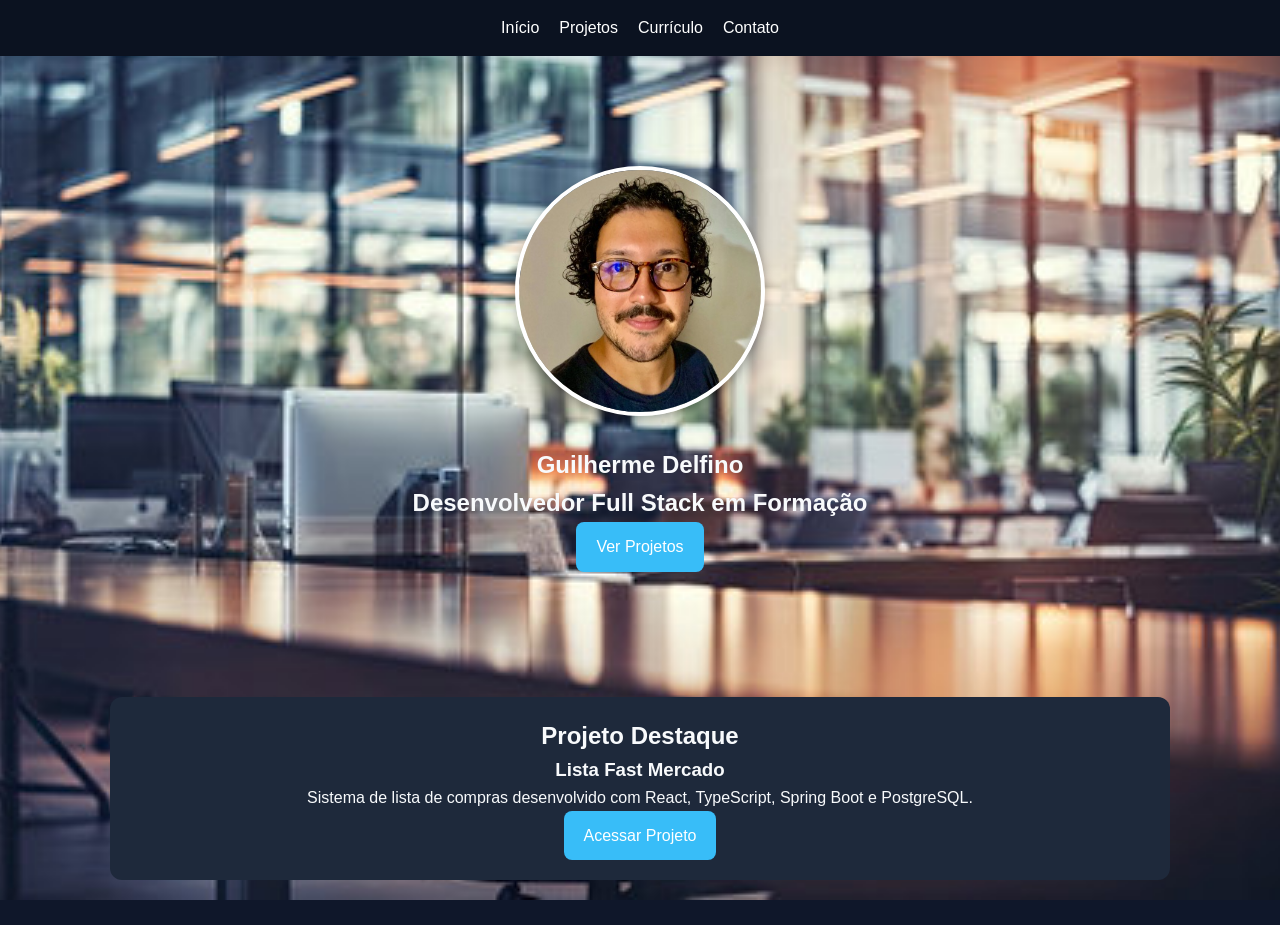
<file: index.html>
<!DOCTYPE html><html lang='pt-BR'><head>
<meta charset='UTF-8'><meta name='viewport' content='width=device-width,initial-scale=1'>
<title>Início</title>
<link rel='stylesheet' href='assets/css/estilo.css'>
</head><body>
<header><nav>
<a href='index.html'>Início</a>
<a href='projetos.html'>Projetos</a>
<a href='curriculo.html'>Currículo</a>
<a href='contato.html'>Contato</a>
</nav></header>

<section class='hero'>
<div class="foto-perfil">
    <img src="./assets/foto-perfil.jfif" alt="Foto de Guilherme">
</div>
<h1>Guilherme Delfino</h1>
<h2>Desenvolvedor Full Stack em Formação</h2>

<a class='btn' href='projetos.html'>Ver Projetos</a>
</section>
<div class='container'>
<div class='card'>
<h2>Projeto Destaque</h2>
<h3>Lista Fast Mercado</h3>
<p>Sistema de lista de compras desenvolvido com React, TypeScript, Spring Boot e PostgreSQL.</p>
<a class='btn' target='_blank' href='https://lista-de-compras1.vercel.app/'>Acessar Projeto</a>
</div>
</div>
<script src='assets/js/app.js'></script></body></html>
</file>
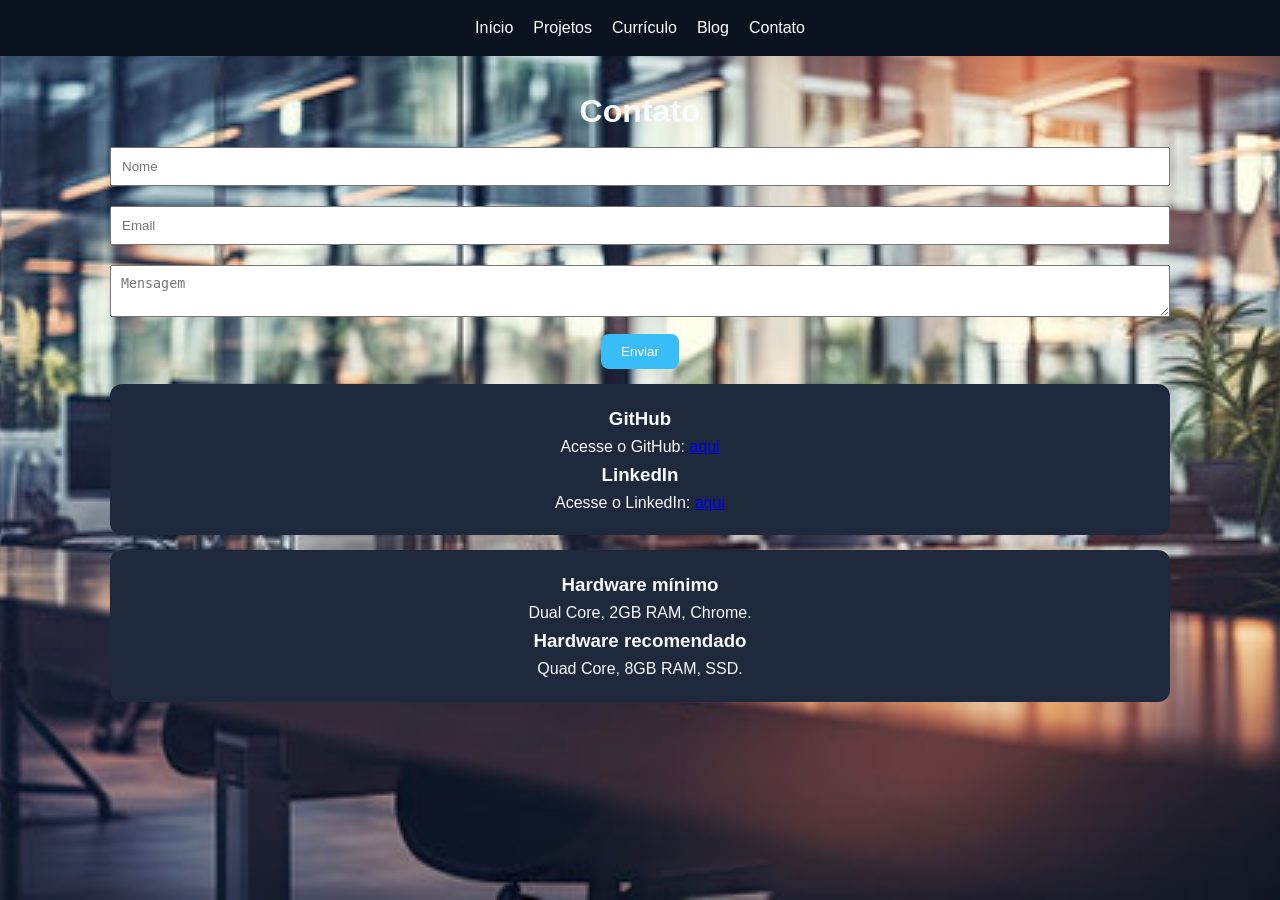
<file: contato.html>
<!DOCTYPE html><html lang='pt-BR'><head>
<meta charset='UTF-8'><meta name='viewport' content='width=device-width,initial-scale=1'>
<title>Contato</title>
<link rel='stylesheet' href='assets/css/estilo.css'>
</head><body>
<header><nav>
<a href='index.html'>Início</a>
<a href='projetos.html'>Projetos</a>
<a href='curriculo.html'>Currículo</a>
<a href='blog.html'>Blog</a>
<a href='contato.html'>Contato</a>
</nav></header>

<div class='container'>
<h1>Contato</h1>
<form id='contatoForm'>
<input id='nome' placeholder='Nome'>
<input id='email' type='email' placeholder='Email'>
<textarea placeholder='Mensagem'></textarea>
<button type='submit'>Enviar</button>
</form>
<div class='card'>
<h3>GitHub</h3><p> Acesse o GitHub: <a href="https://github.com/GuiDelfino">aqui</a></p>
<h3>LinkedIn</h3><p>Acesse o LinkedIn: <a href="https://br.linkedin.com/in/guilherme-delfino-25123623b">aqui</a></p>
</div>
<div class='card'>
<h3>Hardware mínimo</h3>
<p>Dual Core, 2GB RAM, Chrome.</p>
<h3>Hardware recomendado</h3>
<p>Quad Core, 8GB RAM, SSD.</p>
</div>
</div>
<script src='assets/js/app.js'></script></body></html>
</file>
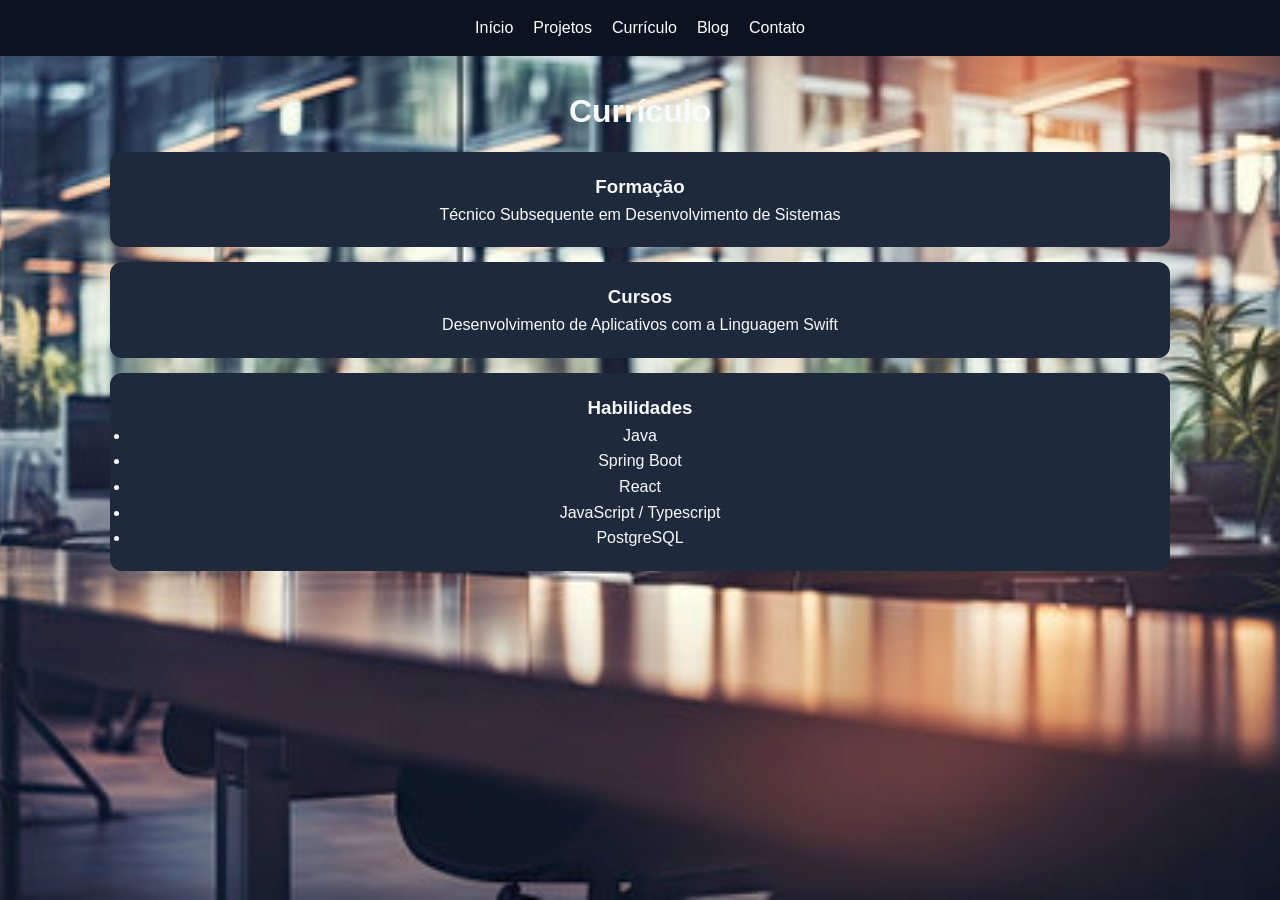
<file: curriculo.html>
<!DOCTYPE html><html lang='pt-BR'><head>
<meta charset='UTF-8'><meta name='viewport' content='width=device-width,initial-scale=1'>
<title>Currículo</title>
<link rel='stylesheet' href='assets/css/estilo.css'>
</head><body>
<header><nav>
<a href='index.html'>Início</a>
<a href='projetos.html'>Projetos</a>
<a href='curriculo.html'>Currículo</a>
<a href='blog.html'>Blog</a>
<a href='contato.html'>Contato</a>
</nav></header>

<div class='container'>
<h1>Currículo</h1>
<div class='card'><h3>Formação</h3><p>Técnico Subsequente em Desenvolvimento de Sistemas</p></div>
<div class='card'><h3>Cursos</h3><p>Desenvolvimento de Aplicativos com a Linguagem Swift</p></div>
<div class='card'><h3>Habilidades</h3>
<ul><li>Java</li><li>Spring Boot</li><li>React</li><li>JavaScript / Typescript</li><li>PostgreSQL</li></ul>
</div></div>
<script src='assets/js/app.js'></script></body></html>
</file>
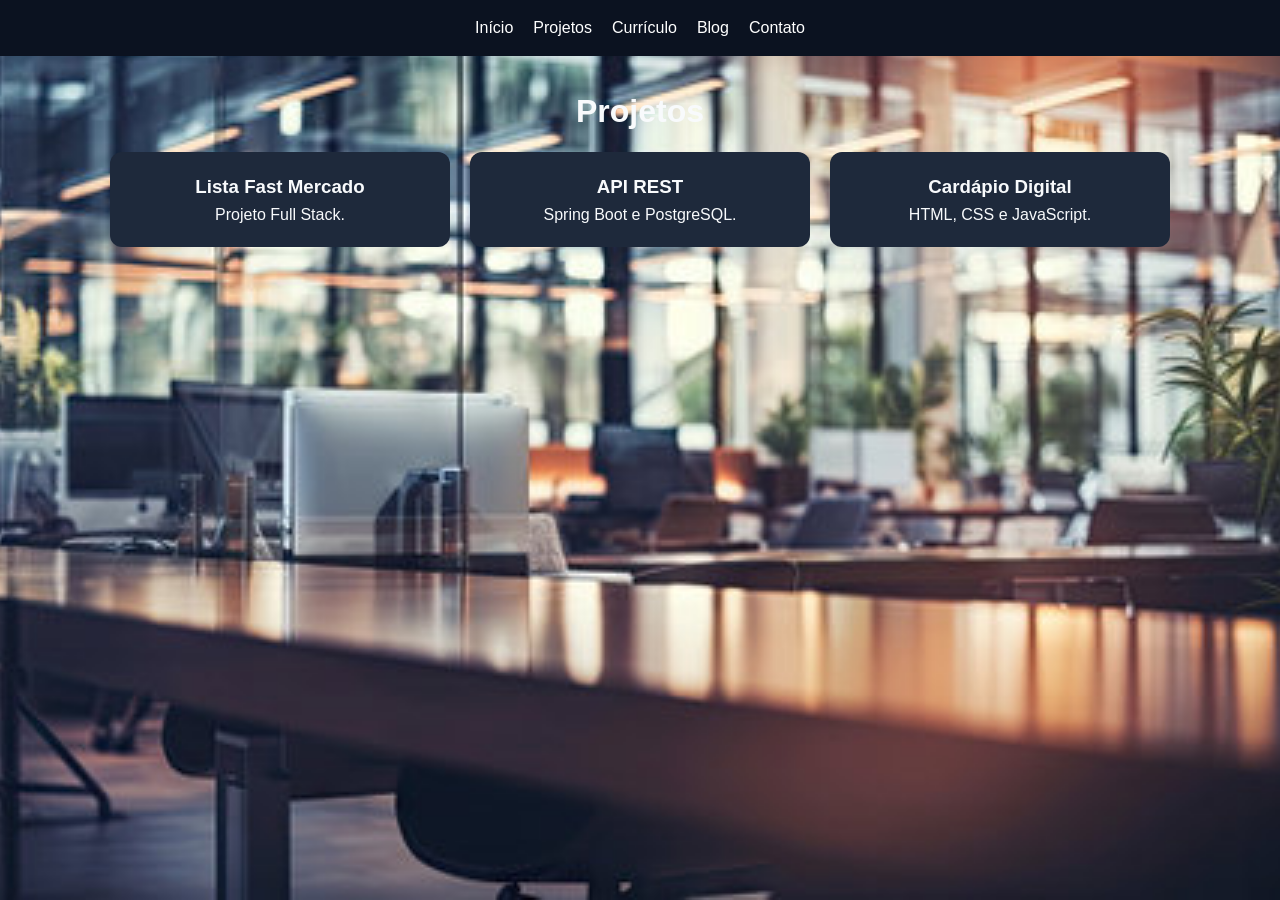
<file: projetos.html>
<!DOCTYPE html><html lang='pt-BR'><head>
<meta charset='UTF-8'><meta name='viewport' content='width=device-width,initial-scale=1'>
<title>Projetos</title>
<link rel='stylesheet' href='assets/css/estilo.css'>
</head><body>
<header><nav>
<a href='index.html'>Início</a>
<a href='projetos.html'>Projetos</a>
<a href='curriculo.html'>Currículo</a>
<a href='blog.html'>Blog</a>
<a href='contato.html'>Contato</a>
</nav></header>

<div class='container'><h1>Projetos</h1>
<div class='grid'>
<div class='card'><h3>Lista Fast Mercado</h3><p>Projeto Full Stack.</p></div>
<div class='card'><h3>API REST</h3><p>Spring Boot e PostgreSQL.</p></div>
<div class='card'><h3>Cardápio Digital</h3><p>HTML, CSS e JavaScript.</p></div>
</div></div>
<script src='assets/js/app.js'></script></body></html>
</file>
<file: assets/css/estilo.css>
:root {
    --bg: #0f172a;
    --card: #1e293b;
    --accent: #38bdf8;
    --text: #f8fafc;
    --muted: #94a3b8;
}

* {
    margin: 0;
    padding: 0;
    box-sizing: border-box
}

body {
    font-family: Arial, sans-serif;
    background: var(--bg);
    color: var(--text);
    line-height: 1.6;
    background-image: url('../imagem-fundo.jpg');
    background-size: cover;
    background-position: center;
    background-repeat: no-repeat;
    background-attachment: fixed;

    margin: 0;
    min-height: 100vh;
}

header {
    position: sticky;
    top: 0;
    background: #0b1220;
    padding: 15px
}

nav {
    display: flex;
    gap: 20px;
    justify-content: center
}

nav a {
    color: white;
    text-decoration: none
}

.hero {
    padding: 80px 20px;
    text-align: center
}

.btn {
    display: inline-block;
    background: var(--accent);
    padding: 12px 20px;
    border-radius: 8px;
    color: #fff;
    text-decoration: none
}

.container {
    text-align: center;
    max-width: 1100px;
    margin: auto;
    padding: 30px 20px
}

.card {
    background: var(--card);
    padding: 20px;
    border-radius: 12px;
    margin: 15px 0
}

.grid {
    display: grid;
    grid-template-columns: repeat(auto-fit, minmax(250px, 1fr));
    gap: 20px
}

footer {
    text-align: center;
    padding: 20px
}

input,
textarea {
    width: 100%;
    padding: 10px;
    margin: 10px 0
}

button {
    padding: 10px 20px;
    background: var(--accent);
    border: none;
    color: white;
    border-radius: 8px
}

.foto-perfil {
    display: flex;
    justify-content: center;
    margin: 30px 0;
}

.foto-perfil img {
    width: 250px;
    height: 250px;
    object-fit: cover;
    border-radius: 50%;
    border: 4px solid #ffffff;
    box-shadow: 0 4px 10px rgba(0, 0, 0, 0.3);
}
</file>
